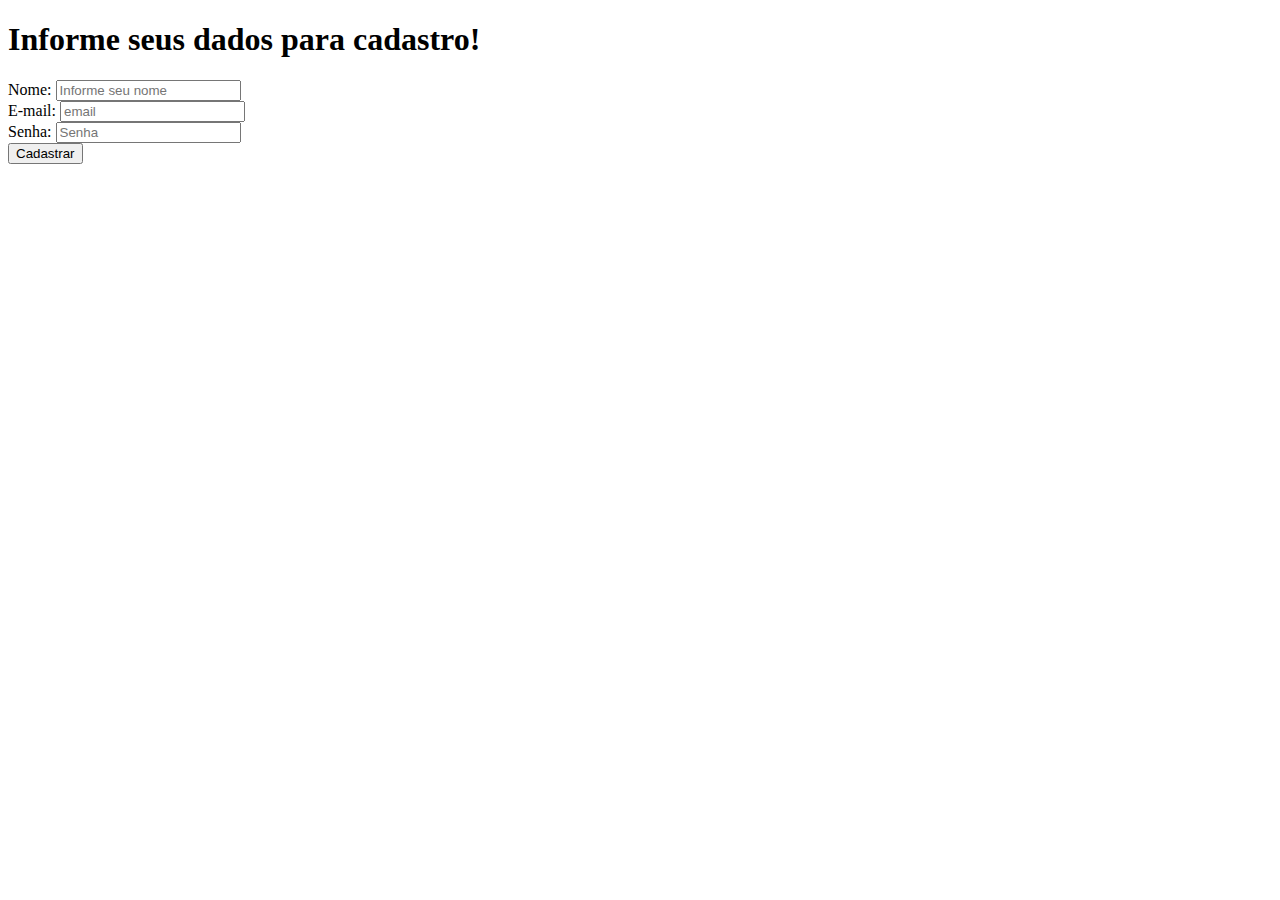
<file: Tarefa-modulo-3/index.html>
<!DOCTYPE html>
<html lang="en">
<head>
    <meta charset="UTF-8">
    <meta http-equiv="X-UA-Compatible" content="IE=edge">
    <meta name="viewport" content="width=device-width, initial-scale=1.0">
    <title>Formuário Tarefa</title>
</head>
<body>
    <form>
       <h1>Informe seus dados para cadastro!</h1>

        <label for="nome">Nome:  </label>
        <input type="text" id="nome" placeholder="Informe seu nome"><br>
        <label for="email">E-mail: </label>
        <input type="text" id="email" placeholder="email"><br>
        <label for="senha">Senha:  </label>
        <input type="text" id="senha" placeholder="Senha"><br>    
        <button type="submit">
            Cadastrar
        </button>
   </form> 
</body>
</html>
</file>
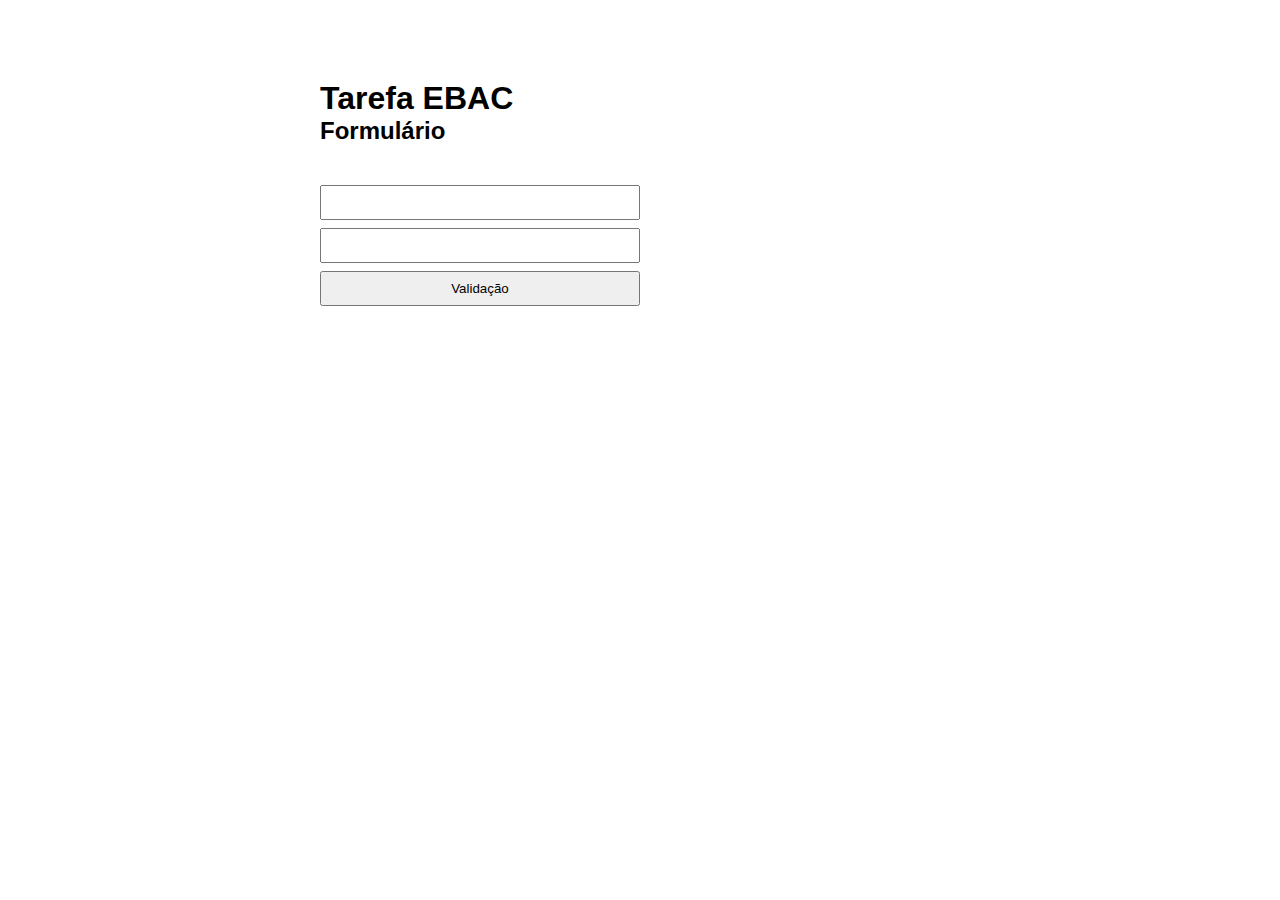
<file: Tarefa-modulo-7/index.html>
<!DOCTYPE html>
<html lang="pt-BR">

<head>
    <meta charset="UTF-8">
    <meta http-equiv="X-UA-Compatible" content="IE=edge">
    <meta name="viewport" content="width=device-width, initial-scale=1.0">
    <link rel="stylesheet" href="./styles.css">
    <title>Tarefa-Mod-7</title>
</head>

<body>
    <div class="container">
        <H1>Tarefa EBAC</H1>
        <h2>Formulário</h2>
        <form id="form-numeros">
            <input type="number" id="numero-a">
            <input type="number" id="numero-b">
            <button id="btn-validar" type="submit" validar(numero-a,numero-b)>Validação</button>
        </form>
    </div>
    <script src="./main.js"></script>
</body>

</html>
</file>
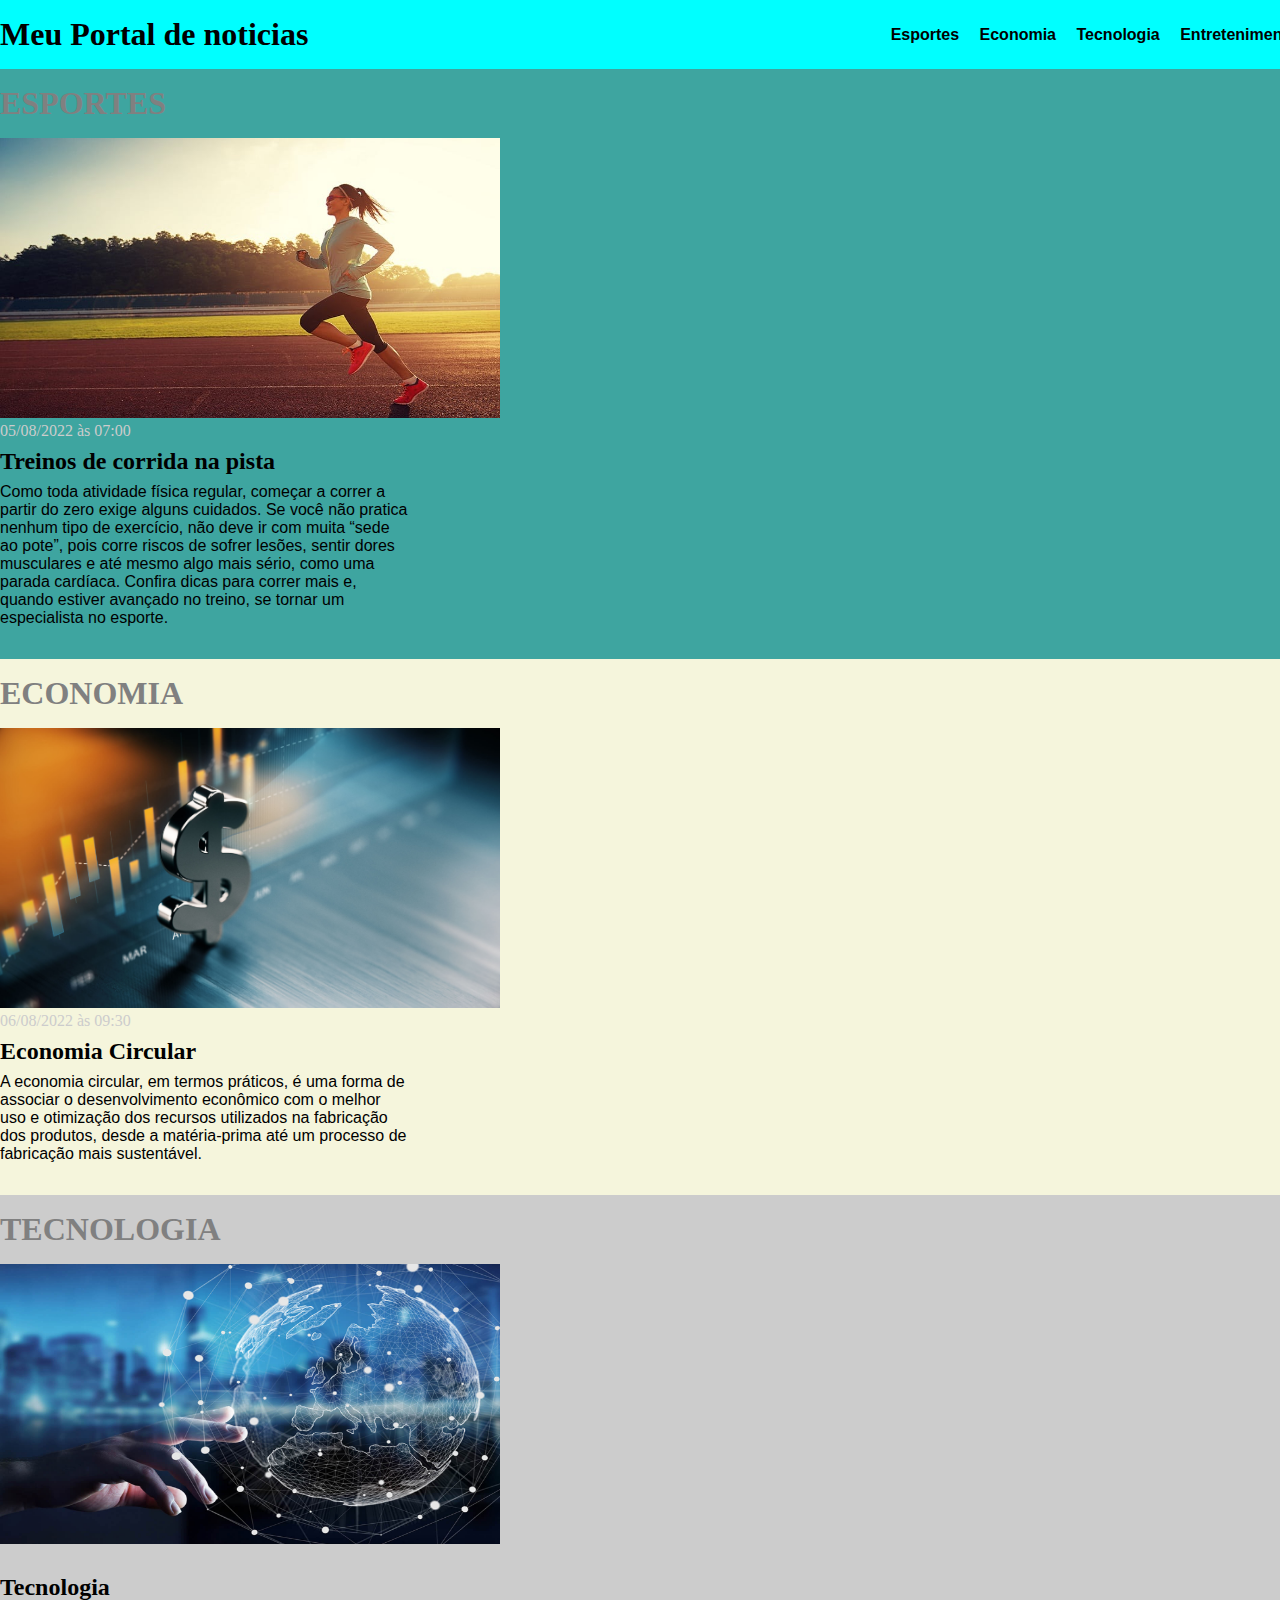
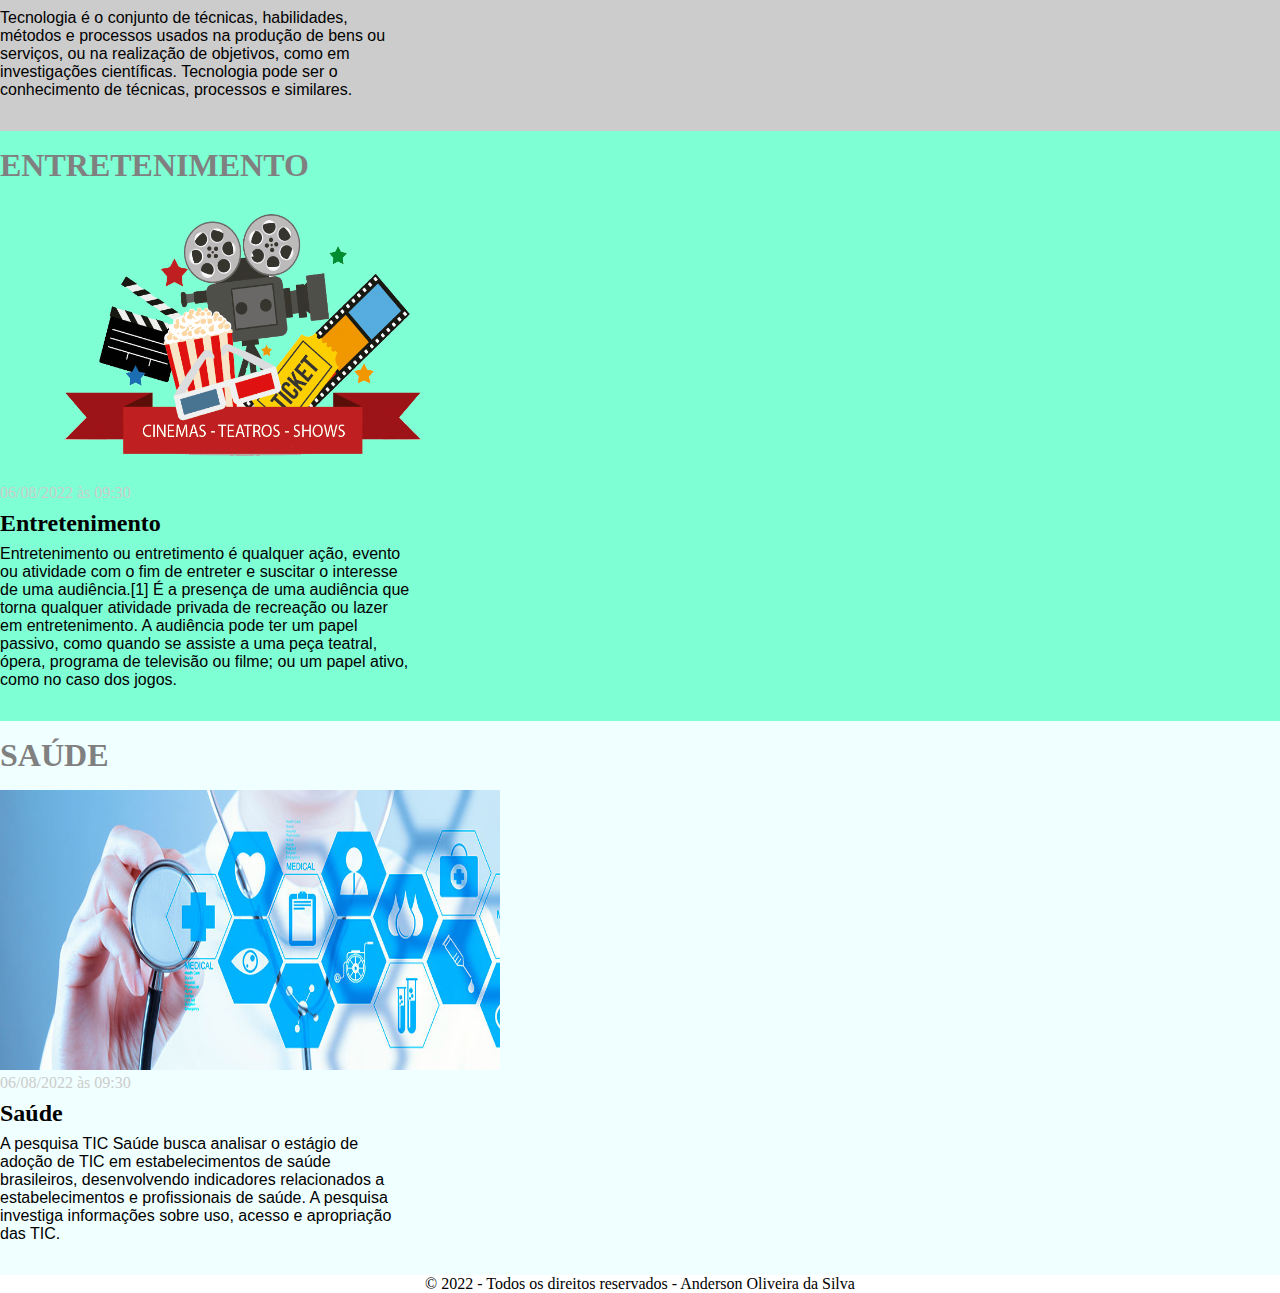
<file: Tarefa-modulo4/HTML/index.html>
<!DOCTYPE html>
<html lang="en">
<head>
    <meta charset="UTF-8">
    <meta http-equiv="X-UA-Compatible" content="IE=edge">
    <meta name="viewport" content="width=device-width, initial-scale=1.0">
    <link rel="stylesheet" href="../CSS/style.css">
    <title>Meu portal de noticias</title>
</head>
<body>

    <header>
   <div class="container">
    <h1>Meu Portal de noticias</h1>
    <nav>
    <ul>
        <li>
            <a href="#esportes" title="Ir para seção de esportes">Esportes</a>
        </li>
        <li>
            <a href="#economia" title="Ir para seção de economia">Economia</a>
        </li>
        <li>
            <a href="#tecnologia" title="Ir para seção de tecnologia">Tecnologia</a>
        </li>
        <li>
            <a href="#entretenimento" title="Ir para seção de entretenimento">Entretenimento</a>
        </li>
        <li>
            <a href="#saude" title="Ir para seção de saude">Saúde</a>
        </li>
    </ul>
</nav>
   </div>
</header>
   <div class="container">
   <div class="articles">
    <section id="esportes" >
        <h2>ESPORTES</h2>
        <article>
            <img src="../img/corrida.jpg" alt="mulher correndo na pista" >
            <header>
                <time class="creation-date" >05/08/2022 às  07:00</time>
            </header>
            <h3>Treinos de corrida na pista</h3>
            <p>
                Como toda atividade física regular, começar a correr a partir do zero exige alguns cuidados. Se você não pratica nenhum tipo de exercício, não deve ir com muita “sede ao pote”, pois corre riscos de sofrer lesões, sentir dores musculares e até mesmo algo mais sério, como uma parada cardíaca. Confira dicas para correr mais e, quando estiver avançado no treino, se tornar um especialista no esporte.
            </p>
        </article>
    </section>
   </div>
   </div>

    <div class="container">
        <div class="articles">
            <section id="economia">
                <h2>ECONOMIA</h2>
                <article>
                    <img src="../img/economia.jpg" alt="economia">
                    <header>
                        <time class="creation-date" >06/08/2022 às 09:30</time>
                    </header>
                    <h3>Economia Circular</h3>
                    <p>
                        A economia circular, em termos práticos, é uma forma de associar o desenvolvimento econômico com o melhor uso e otimização dos recursos utilizados na fabricação dos produtos, desde a matéria-prima até um processo de fabricação mais sustentável.
                    </p>
                </article>
            </section>
        </div>
    
    </div>
    <div class="container">
        <div class="articles">
            <section id="tecnologia">
                <h2>TECNOLOGIA</h2>
                <article>
                    <img src="../img/tecnologia.jpg" alt="tecnologia">
                    <header>
                        <time class="creation-date" >06/08/2022 às 09:30</time>
                    </header>
                    <h3>Tecnologia</h3>
                    <p>
                        Tecnologia é o conjunto de técnicas, habilidades, métodos e processos usados na produção de bens ou serviços, ou na realização de objetivos, como em investigações científicas. Tecnologia pode ser o conhecimento de técnicas, processos e similares.
                    </p>
                </article>
            </section>
        </div>
    
    </div>
    <div class="container">
        <div class="articles">
            <section id="entretenimento">
                <h2>ENTRETENIMENTO</h2>
                <article>
                    <img src="../img/ENTRETENIMENTO.png" alt="entretenimento">
                    <header>
                        <time class="creation-date" >06/08/2022 às 09:30</time>
                    </header>
                    <h3>Entretenimento</h3>
                    <p>
                        Entretenimento ou entretimento é qualquer ação, evento ou atividade com o fim de entreter e suscitar o interesse de uma audiência.[1] É a presença de uma audiência que torna qualquer atividade privada de recreação ou lazer em entretenimento. A audiência pode ter um papel passivo, como quando se assiste a uma peça teatral, ópera, programa de televisão ou filme; ou um papel ativo, como no caso dos jogos. 
                    </p>
                </article>
            </section>
        </div>
    
    </div>
    <div class="container">
        <div class="articles">
            <section id="saude">
                <h2>SAÚDE</h2>
                <article>
                    <img src="../img/TICsaude-big.jpg" alt="saude">
                    <header>
                        <time class="creation-date" >06/08/2022 às 09:30</time>
                    </header>
                    <h3>Saúde</h3>
                    <p>
                        A pesquisa TIC Saúde busca analisar o estágio de adoção de TIC em estabelecimentos de saúde brasileiros, desenvolvendo indicadores relacionados a estabelecimentos e profissionais de saúde. A pesquisa investiga informações sobre uso, acesso e apropriação das TIC.
                    </p>
                </article>
            </section>
        </div>
    
    </div>

    <footer id="copy">
        &copy; 2022 - Todos os direitos reservados - Anderson Oliveira da Silva 
    </footer>
</body>
</html>
</file>
<file: Tarefa-modulo-7/styles.css>
* {
    margin: 0;
    padding: 0;
    box-sizing: border-box;
    font-family: sans-serif;
}

.container {
    margin: 80px auto;
    max-width: 640px;
    width: 100%;
}

form {
    margin-top: 40px;
}

input,
textarea,
button {
    display: block;
    padding: 8px;
    margin-bottom: 8px;
    width: 50%;
}
</file>
<file: Tarefa-modulo4/CSS/style.css>
* {
    box-sizing: border-box;
    margin: 0;
    padding: 0;
}

header li {
    display: inline;
    font-family: Arial, Helvetica, sans-serif;
    font-weight: bold;
    margin-left: 16px;
}

header li a {
    display: inline;
    text-decoration: none;
    color: black;
}

.container {
    width: 1366px;
    margin: 0 auto;

}

body > header {
    background-color: aqua;
    padding: 16px 0;

}

section {
    padding: 16px 0;
}

section h2,
.articles article {
    margin-bottom: 16px;
}

.articles article h3 {
    margin-top: 8px;
    margin-bottom: 8px;
}

header .container{
    display: flex;
    align-items: center;
    justify-content: space-between;
}

.articles {
    display: flex;
    flex-wrap: wrap;
    justify-content: space-between;

}

.articles article img {
    height: 280px;
    width: 500px;

}

.articles article {
    width: 30%;
}

.articles article p {
    font-family: Arial, Helvetica, sans-serif;
}

.articles article h3 {
    font-size: 24px;
}


section h2 {
    font-size: 32px;
}

#esportes {
    background-color: rgb(62, 165, 160);
}

#economia {
    background-color: beige;
}

#tecnologia {
    background-color: #ccc;
}

#entretenimento {
    background-color: aquamarine;
}

#saude {
    background-color: azure;
}

h1 {
    color: black;
}

h2 {
    color: gray;
}
 
.creation-date {
    color: #ccc;
    
}

#copy {
    text-align: center;
}
</file>
